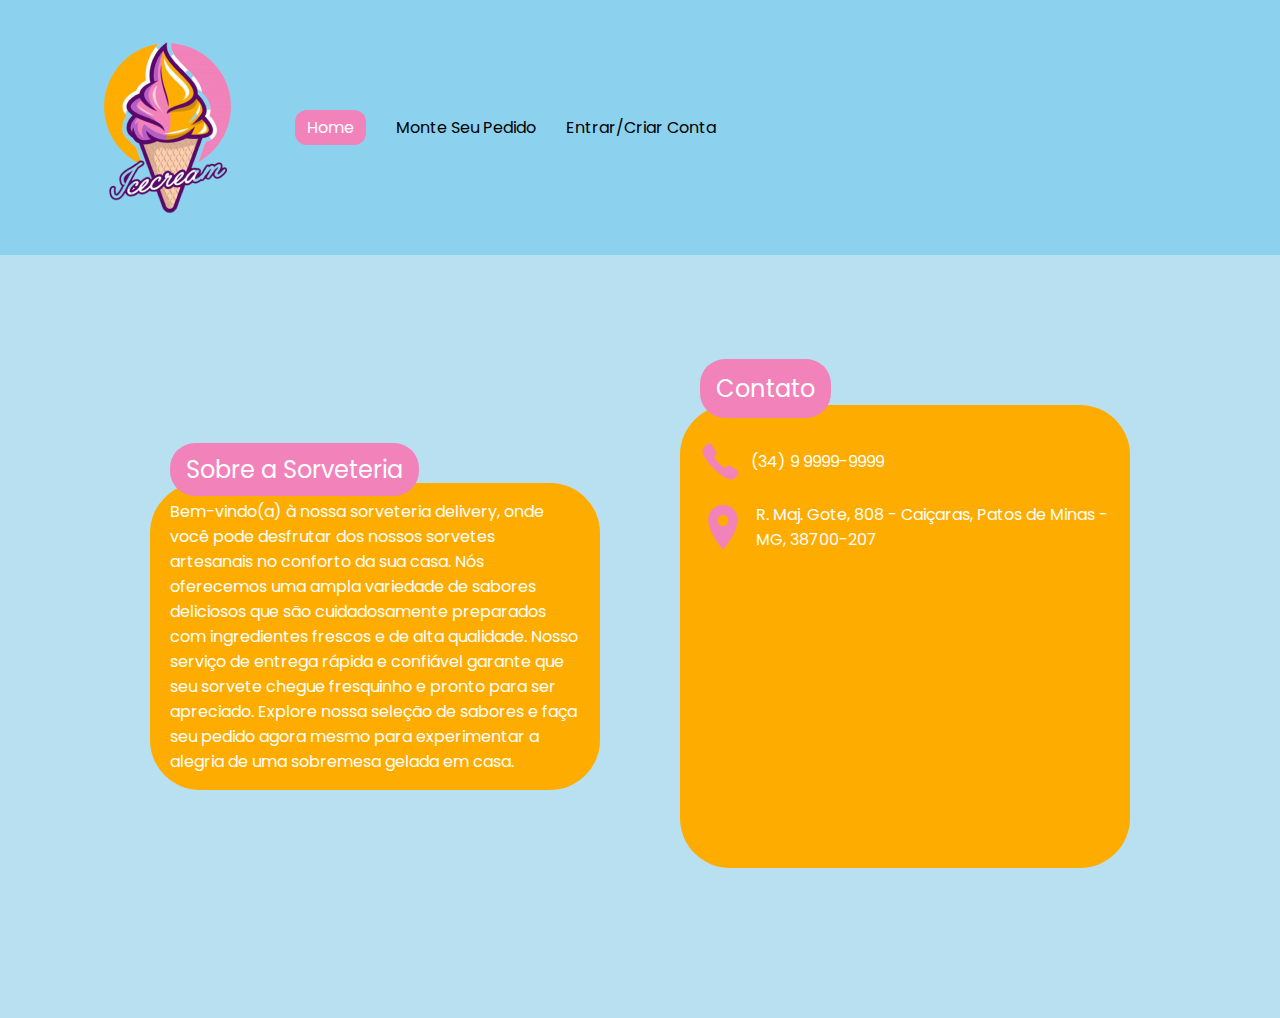
<file: index.html>
<!DOCTYPE html>
<html lang="pt-br">

<head>
    <meta charset="UTF-8">
    <meta http-equiv="X-UA-Compatible" content="IE=edge">
    <meta name="viewport" content="width=device-width, initial-scale=1.0">
    <title>Document</title>
    <link rel="stylesheet" href="css/index.css">
    <link rel="preconnect" href="https://fonts.googleapis.com">
    <link rel="preconnect" href="https://fonts.gstatic.com" crossorigin>
    <link href="https://fonts.googleapis.com/css2?family=Poppins:wght@300;400;500;600&display=swap" rel="stylesheet">
</head>

<body>
    <header>
        <div class="container navbar">
            <div class="navbar-img-left">
                <img src="img/Logo sorvete.png" alt="logo-Sorvete" id="logo">
                <ul class="navbar-left">
                    <li><a href="index.html" id="home">Home</a></li>
                    <li><a href="monteseupedido.html" id="monte-pedido">Monte Seu Pedido</a></li>
                    <li><a href="entrarcriarconta.html" id="entrar-conta">Entrar/Criar Conta</a></li>
                </ul>
            </div>
        </div>
    </header>

    <main class="container principal">
        <div class="sobre">
            <span>Sobre a Sorveteria</span>
            <p>Bem-vindo(a) à nossa sorveteria delivery, onde você pode desfrutar dos nossos sorvetes artesanais no
                conforto da sua casa. Nós oferecemos uma ampla variedade de sabores deliciosos que são cuidadosamente
                preparados com ingredientes frescos e de alta qualidade. Nosso serviço de entrega rápida e confiável
                garante que seu sorvete chegue fresquinho e pronto para ser apreciado. Explore nossa seleção de sabores
                e faça seu pedido agora mesmo para experimentar a alegria de uma sobremesa gelada em casa.</p>
        </div>
        <div class="contato">
            <span>Contato</span>
            <ul class="contato-ul">
                <ul>
                    <li><img src="img/icons8-phone-50 1.png" alt="celular"><a href="">(34) 9 9999-9999 </a></li>
                    <li><img src="img/icons8-location-50 1.png" alt="Localização"><a href="">R. Maj. Gote, 808 -
                            Caiçaras, Patos de Minas - MG, 38700-207</a></li>
                </ul>

                <!-- Mapa -->
                <iframe
                    src="https://www.google.com/maps/embed?pb=!1m18!1m12!1m3!1d3781.9705456934053!2d-46.5130656!3d-18.575366600000002!2m3!1f0!2f0!3f0!3m2!1i1024!2i768!4f13.1!3m3!1m2!1s0x94ae8b2bb045f6e9%3A0x5aec4642db24cc4e!2sR.%20Maj.%20Gote%2C%20808%20-%20Cai%C3%A7aras%2C%20Patos%20de%20Minas%20-%20MG%2C%2038700-107!5e0!3m2!1spt-BR!2sbr!4v1684526295030!5m2!1spt-BR!2sbr"
                    width="600" height="450" style="border:0;" allowfullscreen="" loading="lazy"
                    referrerpolicy="no-referrer-when-downgrade"></iframe>
            </ul>
        </div>
    </main>

</body>

</html>
</file>
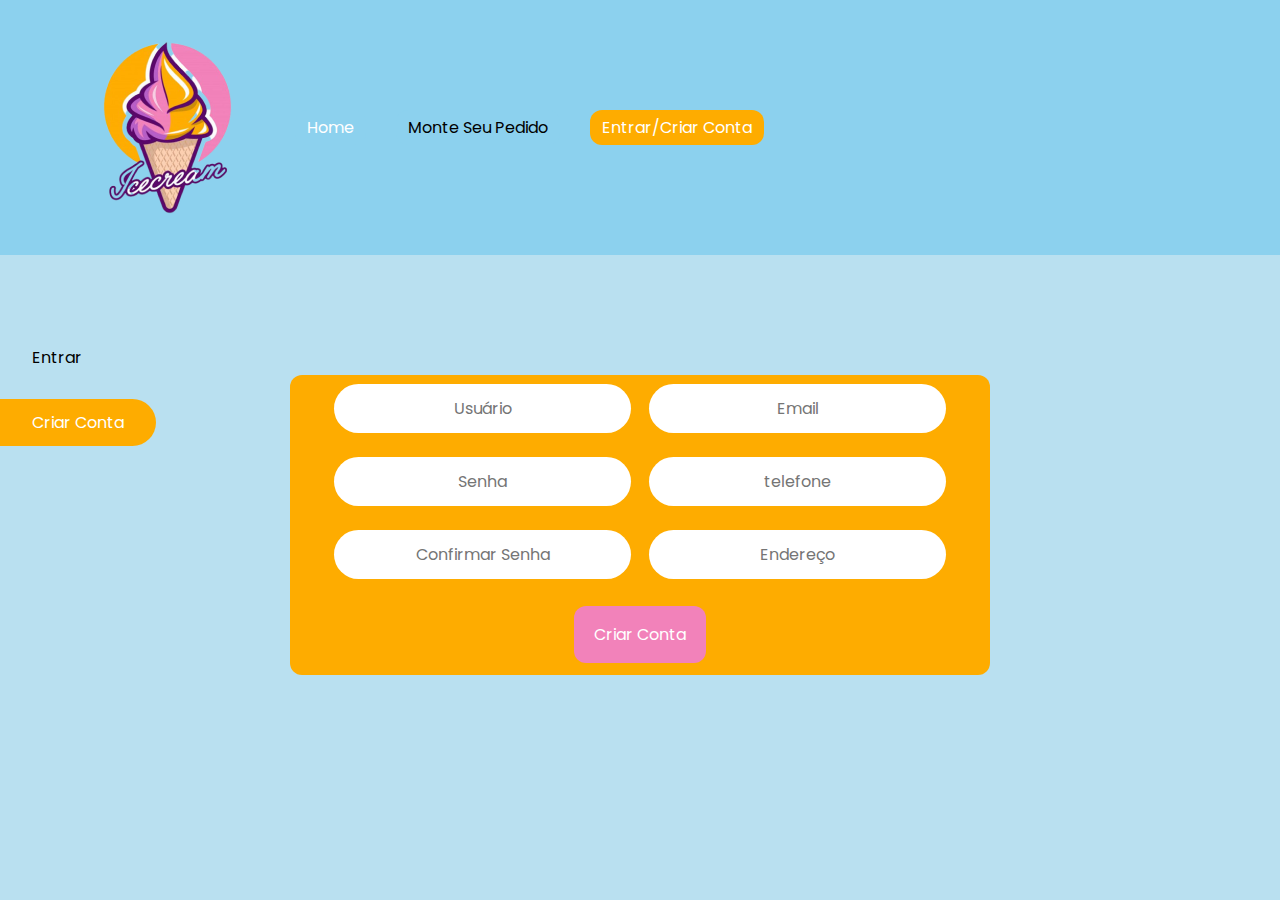
<file: criarconta.html>
<!DOCTYPE html>
<html lang="en">

<head>
    <meta charset="UTF-8">
    <meta http-equiv="X-UA-Compatible" content="IE=edge">
    <meta name="viewport" content="width=device-width, initial-scale=1.0">
    <title>Document</title>
    <link href="css/criar.css" rel="stylesheet">
    <link rel="stylesheet" href="css/monteseupedido.css">
    <link rel="stylesheet" href="css/index.css">
    <link rel="preconnect" href="https://fonts.googleapis.com">
    <link rel="preconnect" href="https://fonts.gstatic.com" crossorigin>
    <link href="https://fonts.googleapis.com/css2?family=Poppins:wght@300;400;500;600&display=swap" rel="stylesheet">
</head>

<body>
    <header>
        <div class="container navbar">
            <div class="navbar-img-left">
                <img src="img/Logo sorvete.png" alt="logo-Sorvete" id="logo">
                <ul class="navbar-left">
                    <li><a href="index.html" id="home">Home</a></li>
                    <li><a href="monteseupedido.html" id="monte-pedido">Monte Seu Pedido</a></li>
                    <li><a href="entrarcriarconta.html" id="entrar-conta">Entrar/Criar Conta</a></li>
                </ul>
            </div>
        </div>
    </header>
    <div class="left-bar"> <!-- Lista de acesso da esquerda -->
        <ul>
            <li><a id="entrar" href="entrarcriarconta.html">Entrar</a></li>
            <li><a id="criar" href="criarconta.html">Criar Conta</a></li>
        </ul>
    </div>
    <main class="main-container">
        <form action="" class="create">
            <div class="content">
                <div class="left">
                    <input type="text" placeholder="Usuário" name="usuario" id="usuario">
                    <input type="password" placeholder="Senha" name="senha" id="senha">
                    <input type="password" placeholder="Confirmar Senha" name="senha-c" id="senha-c">
                </div>
                <div class="rigth">
                    <input type="email" placeholder="Email" name="email" id="email">
                    <input type="text" placeholder="telefone" name="telefone" id="telefone">
                    <input type="text" placeholder="Endereço" name="endereco" id="endereco">
                </div>
            </div>
            <button type="submit" class="criar-conta" onclick="salvarConta()">Criar Conta</button>
        </form>
    </main>
    <script src="criar.js"></script>
</body>

</html>
</file>
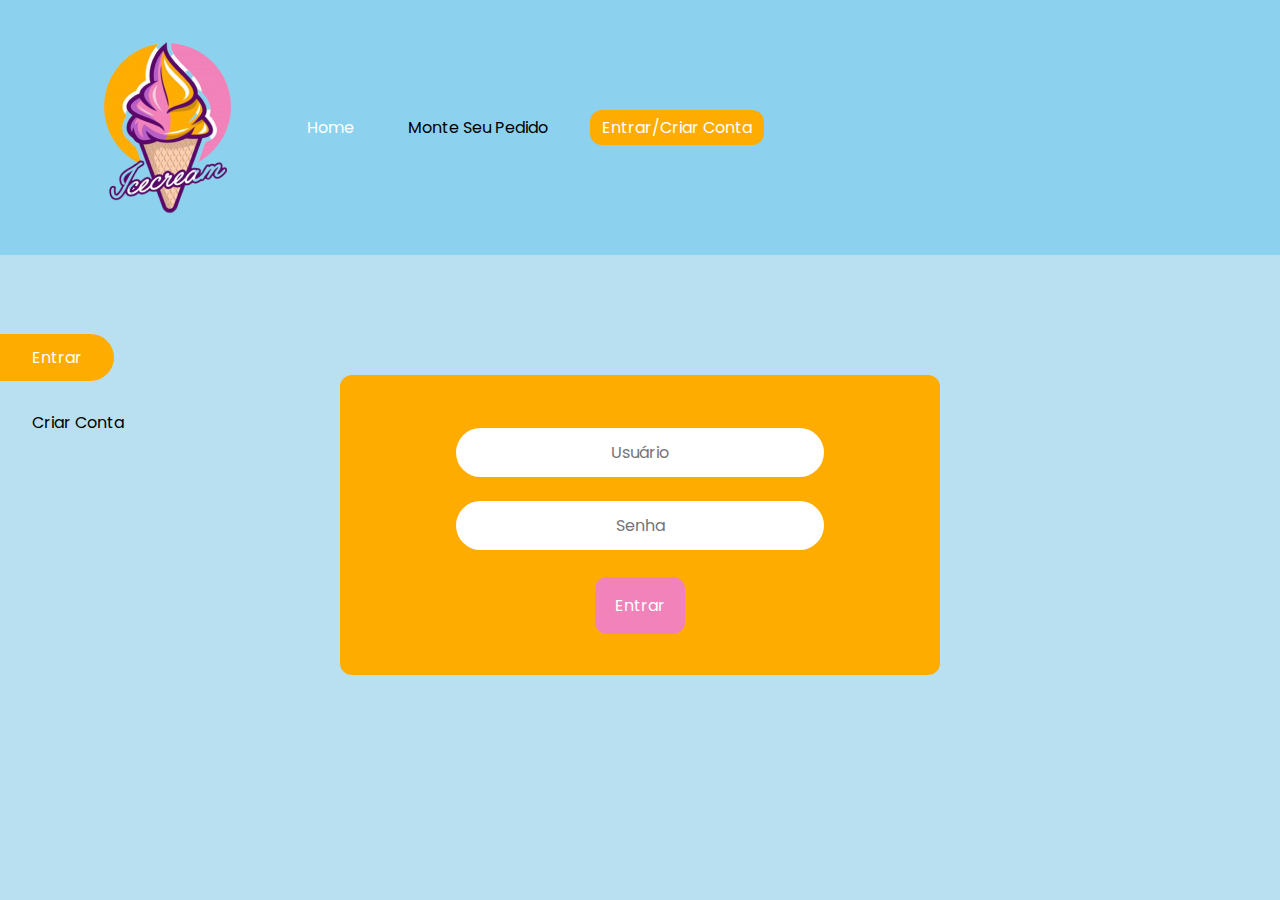
<file: entrarcriarconta.html>
<!DOCTYPE html>
<html lang="en">

<head>
    <meta charset="UTF-8">
    <meta http-equiv="X-UA-Compatible" content="IE=edge">
    <meta name="viewport" content="width=device-width, initial-scale=1.0">
    <title>Document</title>
    <link href="css/entracriar.css" rel="stylesheet">
    <link rel="stylesheet" href="css/monteseupedido.css">
    <link rel="stylesheet" href="css/index.css">
    <link rel="preconnect" href="https://fonts.googleapis.com">
    <link rel="preconnect" href="https://fonts.gstatic.com" crossorigin>
    <link href="https://fonts.googleapis.com/css2?family=Poppins:wght@300;400;500;600&display=swap" rel="stylesheet">
</head>

<body>
    <header>
        <div class="container navbar">
            <div class="navbar-img-left">
                <img src="img/Logo sorvete.png" alt="logo-Sorvete" id="logo">
                <ul class="navbar-left">
                    <li><a href="index.html" id="home">Home</a></li>
                    <li><a href="monteseupedido.html" id="monte-pedido">Monte Seu Pedido</a></li>
                    <li><a href="entrarcriarconta.html" id="entrar-conta">Entrar/Criar Conta</a></li>
                </ul>
            </div>
        </div>
    </header>
    <div class="left-bar"> <!-- Lista de acesso da esquerda -->
        <ul>
            <li><a id="entrar" href="entrarcriarconta.html">Entrar</a></li>
            <li><a id="criar" href="criarconta.html">Criar Conta</a></li>
        </ul>
    </div>
    <main class="main-container">
        <form action="" class="login">
            <input type="text" placeholder="Usuário" name="usuario" id="usuario">
            <input type="password" placeholder="Senha" name="senha" id="senha">
            <div class="checkbox">
                <!--<input type="checkbox" name="lembrar" id="lembrar">
                <label for="lembrar">Lembrar minha senha</label>  -->
            </div>
            <button type="submit" id="entrar-submit" onclick="logar()">Entrar</button>
        </form>
    </main>


    
    <script src="entrar.js"></script>
</body>

</html>
</file>
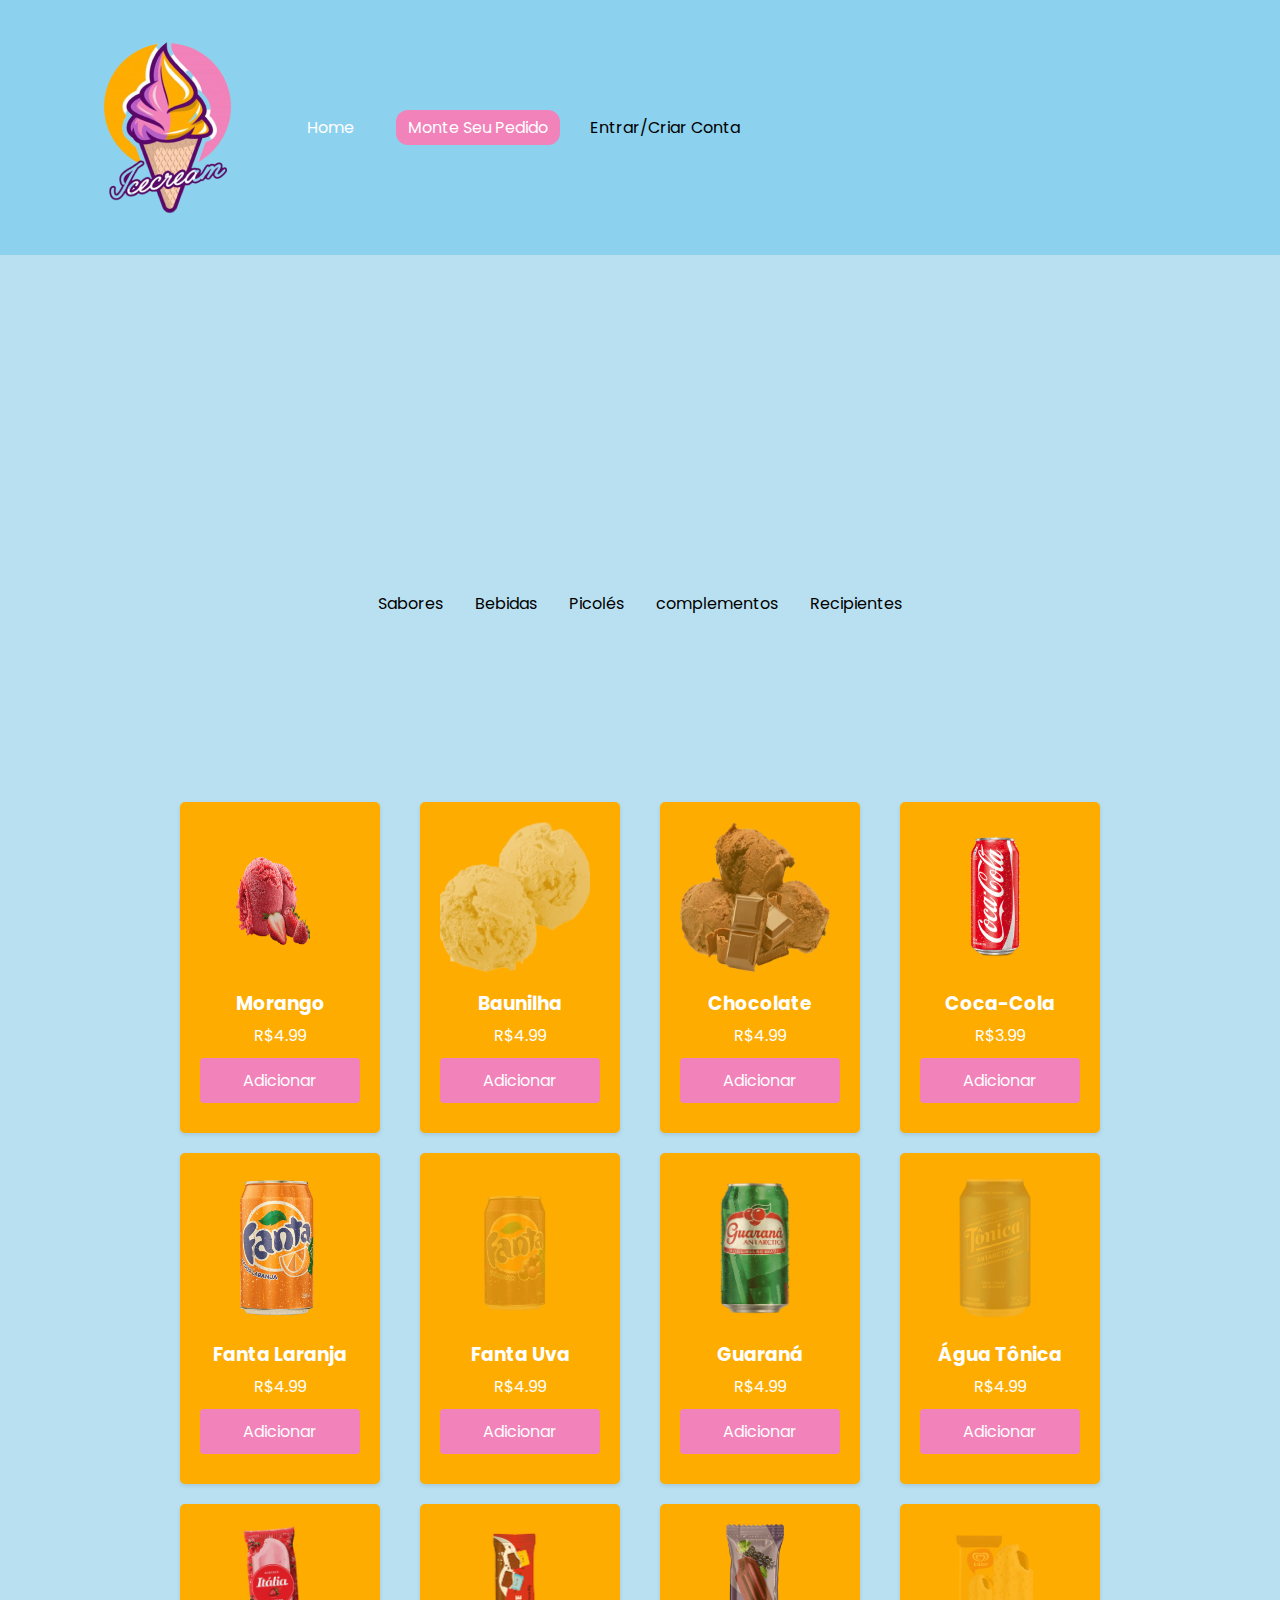
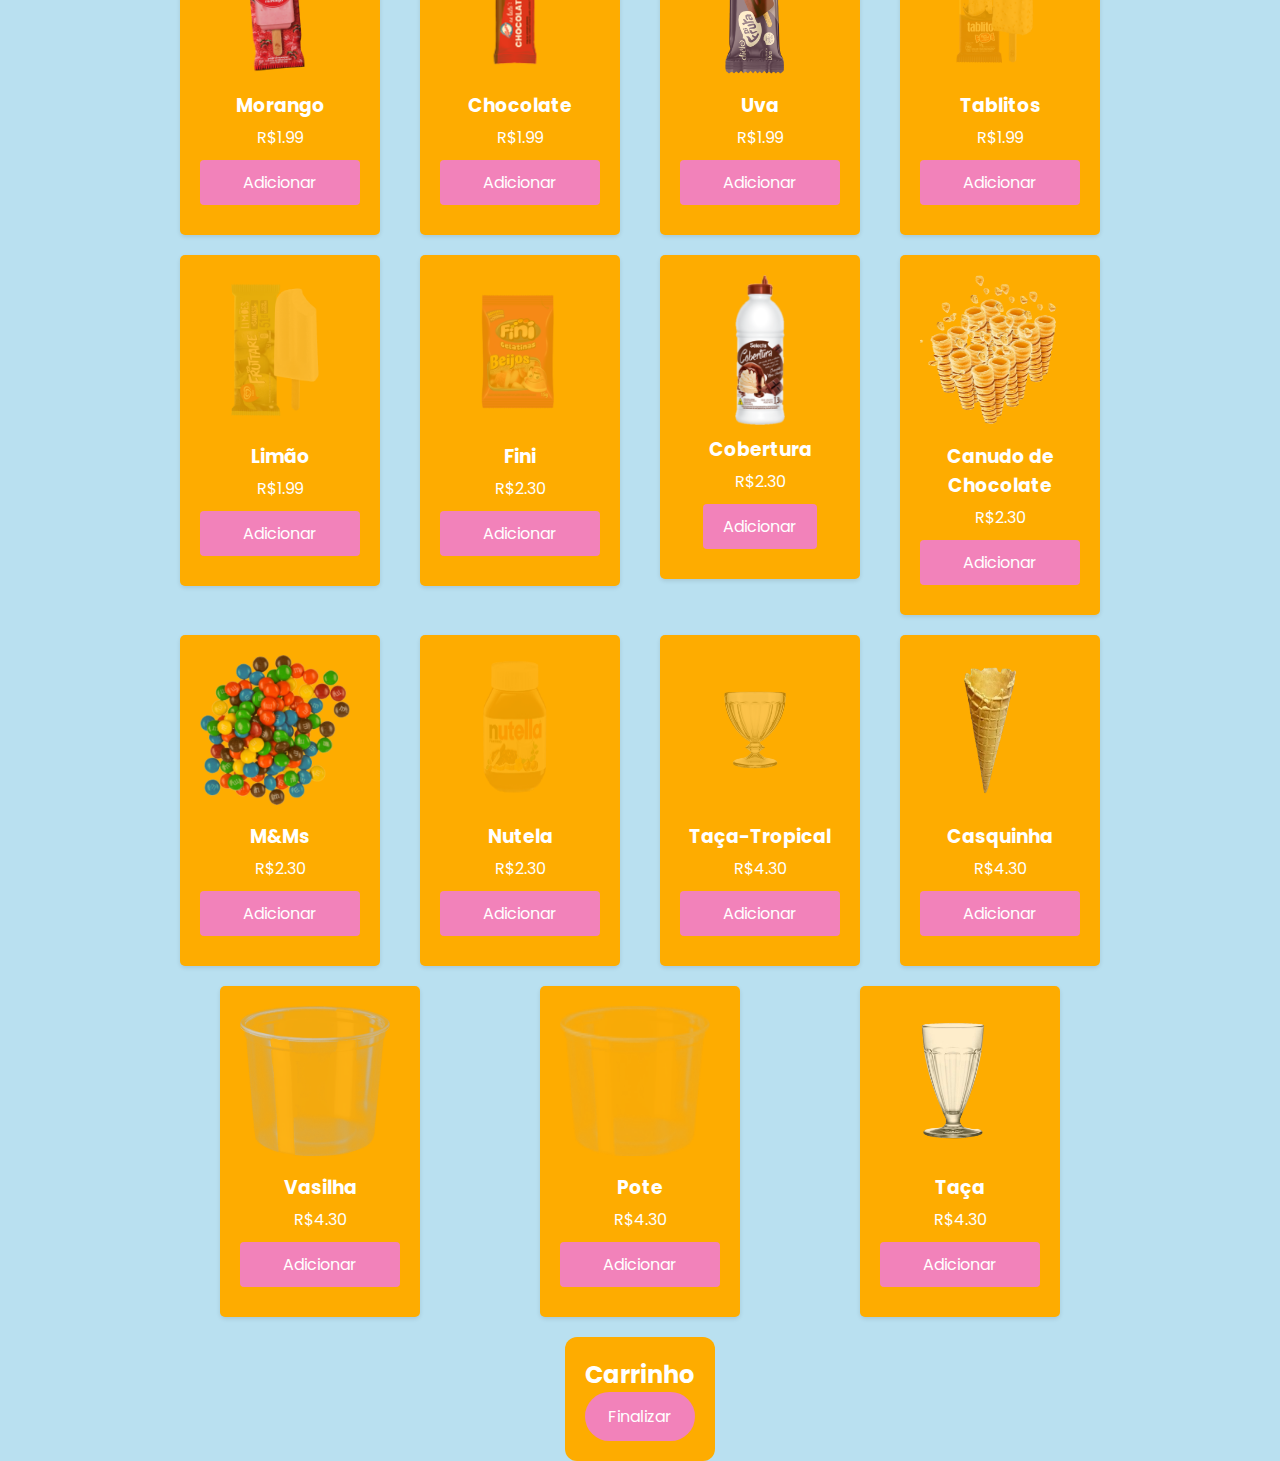
<file: monteseupedido.html>
<!DOCTYPE html>
<html lang="en">

<head>
    <meta charset="UTF-8">
    <meta http-equiv="X-UA-Compatible" content="IE=edge">
    <meta name="viewport" content="width=device-width, initial-scale=1.0">
    <title>Document</title>
    <link href="css/carrinho.css" rel="stylesheet">
    <link rel="stylesheet" href="css/monteseupedido.css">
    <link rel="stylesheet" href="css/index.css">
    <link rel="preconnect" href="https://fonts.googleapis.com">
    <link rel="preconnect" href="https://fonts.gstatic.com" crossorigin>
    <link href="https://fonts.googleapis.com/css2?family=Poppins:wght@300;400;500;600&display=swap" rel="stylesheet">
</head>

<body>
    <header>
        <div class="container navbar">
            <div class="navbar-img-left">
                <img src="img/Logo sorvete.png" alt="logo-Sorvete" id="logo">
                <ul class="navbar-left">
                    <li><a href="index.html" id="home">Home</a></li>
                    <li><a href="monteseupedido.html" id="monte-pedido">Monte Seu Pedido</a></li>
                    <li><a href="entrarcriarconta.html" id="entrar-conta">Entrar/Criar Conta</a></li>
                </ul>
            </div>
        </div>
    </header>
    <div class="container principal-div">
        <div class="sidebar">
            <ul>
                <li class="nav-item" onclick="showProducts('ice-cream')">Sabores</li>
                <li class="nav-item" onclick="showProducts('drinks')">Bebidas</li>
                <li class="nav-item" onclick="showProducts('popsicles')">Picolés</li>
                <li class="nav-item" onclick="showProducts('complementos')">complementos</li>
                <li class="nav-item" onclick="showProducts('recipientes')">Recipientes</li>
            </ul>
        </div>
        <div class="products">
            <div class="product-card ice-cream">
                <img class="product-image" src="img/sabores/image 28.png" alt="Ice Cream">
                <h3 class="product-name">Morango</h3>
                <p class="product-price">R$4.99</p>
                <a class="add-to-cart-btn">Adicionar</a>
            </div>
            <div class="product-card ice-cream">
                <img class="product-image" src="img/sabores/image 29.png" alt="Ice Cream">
                <h3 class="product-name">Baunilha</h3>
                <p class="product-price">R$4.99</p>
                <a class="add-to-cart-btn">Adicionar</a>
            </div>
            <div class="product-card ice-cream">
                <img class="product-image" src="img/sabores/image 30.png" alt="Ice Cream">
                <h3 class="product-name">Chocolate</h3>
                <p class="product-price">R$4.99</p>
                <a class="add-to-cart-btn">Adicionar</a>
            </div>
            <div class="product-card drinks">
                <img class="product-image" src="img/bebidas/image 20.png" alt="Drink">
                <h3 class="product-name">Coca-Cola</h3>
                <p class="product-price">R$3.99</p>
                <a class="add-to-cart-btn" href="#">Adicionar</a>
            </div>
            <div class="product-card drinks">
                <img class="product-image" src="img/bebidas/image 21.png" alt="Drink">
                <h3 class="product-name">Fanta Laranja</h3>
                <p class="product-price">R$4.99</p>
                <a class="add-to-cart-btn" href="#">Adicionar</a>
            </div>
            <div class="product-card drinks">
                <img class="product-image" src="img/bebidas/image 22.png" alt="Drink">
                <h3 class="product-name">Fanta Uva</h3>
                <p class="product-price">R$4.99</p>
                <a class="add-to-cart-btn" href="#">Adicionar</a>
            </div>
            <div class="product-card drinks">
                <img class="product-image" src="img/bebidas/image 23.png" alt="Drink">
                <h3 class="product-name">Guaraná</h3>
                <p class="product-price">R$4.99</p>
                <a class="add-to-cart-btn" href="#">Adicionar</a>
            </div>
            <div class="product-card drinks">
                <img class="product-image" src="img/bebidas/image 24.png" alt="Drink">
                <h3 class="product-name">Água Tônica</h3>
                <p class="product-price">R$4.99</p>
                <a class="add-to-cart-btn" href="#">Adicionar</a>
            </div>
            <div class="product-card popsicles">
                <img class="product-image" src="img/picoles/image 33.png" alt="Popsicle">
                <h3 class="product-name">Morango</h3>
                <p class="product-price">R$1.99</p>
                <a class="add-to-cart-btn" href="#">Adicionar</a>
            </div>
            <div class="product-card popsicles">
                <img class="product-image" src="img/picoles/image 35.png" alt="Popsicle">
                <h3 class="product-name">Chocolate</h3>
                <p class="product-price">R$1.99</p>
                <a class="add-to-cart-btn" href="#">Adicionar</a>
            </div>
            <div class="product-card popsicles">
                <img class="product-image" src="img/picoles/image 36.png" alt="Popsicle">
                <h3 class="product-name">Uva</h3>
                <p class="product-price">R$1.99</p>
                <a class="add-to-cart-btn" href="#">Adicionar</a>
            </div>
            <div class="product-card popsicles">
                <img class="product-image" src="img/picoles/image 37.png" alt="Popsicle">
                <h3 class="product-name">Tablitos</h3>
                <p class="product-price">R$1.99</p>
                <a class="add-to-cart-btn" href="#">Adicionar</a>
            </div>
            <div class="product-card popsicles">
                <img class="product-image" src="img/picoles/image 38.png" alt="Popsicle">
                <h3 class="product-name">Limão</h3>
                <p class="product-price">R$1.99</p>
                <a class="add-to-cart-btn" href="#">Adicionar</a>
            </div>
            <div class="product-card complementos">
                <img class="product-image"
                    src="img/complementos/bala_fini_gelatina_de_beijos_morango_15g_c609707b-9ddd-47b1-8332-6b283944dd9b-removebg-preview 1.png"
                    alt="Popsicle">
                <h3 class="product-name">Fini</h3>
                <p class="product-price">R$2.30</p>
                <a class="add-to-cart-btn" href="#">Adicionar</a>
            </div>
            <div class="product-card complementos">
                <div class="recipientes-f">
                    <img class="product-image" src="img/complementos/image 31.png" alt="Popsicle" id="calda-chocolate">
                    <h3 class="product-name">Cobertura</h3>
                    <p class="product-price">R$2.30</p>
                    <a class="add-to-cart-btn" href="#">Adicionar</a>
                </div>
            </div>
            <div class="product-card complementos">
                <img class="product-image" src="img/complementos/image 32.png" alt="Popsicle">
                <h3 class="product-name">Canudo de Chocolate</h3>
                <p class="product-price">R$2.30</p>
                <a class="add-to-cart-btn" href="#">Adicionar</a>
            </div>
            <div class="product-card complementos">
                <img class="product-image"
                    src="img/complementos/kisspng-jelly-bean-bead-plastic-fruit-johnvince-m-amp-m-amp-apos-s-fortinos-5b6c41f78fb027 1.png"
                    alt="Popsicle">
                <h3 class="product-name">M&Ms</h3>
                <p class="product-price">R$2.30</p>
                <a class="add-to-cart-btn" href="#">Adicionar</a>
            </div>
            <div class="product-card complementos">
                <img class="product-image"
                    src="img/complementos/png-transparent-cream-chocolate-spread-nutella-white-chocolate-chocolate-food-sauces-superfood-removebg-preview 1.png"
                    alt="Popsicle">
                <h3 class="product-name">Nutela</h3>
                <p class="product-price">R$2.30</p>
                <a class="add-to-cart-btn" href="#">Adicionar</a>
            </div>
            <div class="product-card recipientes">
                <img class="product-image"
                    src="img/recipientes/0179_taca-sorvete-tropical-300ml-nadir-0412_m1_637515750415090942-removebg-preview 1.png"
                    alt="Popsicle">
                <h3 class="product-name">Taça-Tropical</h3>
                <p class="product-price">R$4.30</p>
                <a class="add-to-cart-btn" href="#">Adicionar</a>
            </div>
            <div class="product-card recipientes">
                <img class="product-image" src="img/recipientes/image 25.png" alt="Popsicle">
                <h3 class="product-name">Casquinha</h3>
                <p class="product-price">R$4.30</p>
                <a class="add-to-cart-btn" href="#">Adicionar</a>
            </div>
            <div class="product-card recipientes">
                <img class="product-image" src="img/recipientes/image 26.png" alt="Popsicle">
                <h3 class="product-name">Vasilha</h3>
                <p class="product-price">R$4.30</p>
                <a class="add-to-cart-btn" href="#">Adicionar</a>
            </div>
            <div class="product-card recipientes">
                <img class="product-image" src="img/recipientes/image 27.png" alt="Popsicle">
                <h3 class="product-name">Pote</h3>
                <p class="product-price">R$4.30</p>
                <a class="add-to-cart-btn" href="#">Adicionar</a>
            </div>
            <div class="product-card recipientes">
                <img class="product-image"
                    src="img/recipientes/taca-para-sorvete-rock-bar-380ml-bormioli-removebg-preview 1.png"
                    alt="Popsicle">
                <h3 class="product-name">Taça</h3>
                <p class="product-price">R$4.30</p>
                <a class="add-to-cart-btn" href="#">Adicionar</a>
            </div>
        </div>
        <div class="cart-container">
            <h2>Carrinho</h2>
            <ul id="cart-items">
            </ul>
            <button onclick="sendWhatsAppMessage()" id="finalizar">Finalizar</button>
        </div>

        <script>
            // Add your JavaScript code here
            function showProducts(category) {
                const productCards = document.querySelectorAll('.product-card');
                productCards.forEach(card => {
                    if (card.classList.contains(category)) {
                        card.style.display = 'block';
                    } else {
                        card.style.display = 'none';
                    }
                });
            }
            let cartItems = [];

            function showProducts(category) {
                const productCards = document.querySelectorAll('.product-card');
                productCards.forEach(card => {
                    if (card.classList.contains(category)) {
                        card.style.display = 'block';
                    } else {
                        card.style.display = 'none';
                    }
                });
            }

            function addToCart(productName, price) {
                cartItems.push({ name: productName, price: price });
                updateCart();
            }

            function updateCart() {
                const cartList = document.getElementById('cart-items');
                cartList.innerHTML = '';

                cartItems.forEach(item => {
                    const listItem = document.createElement('li');
                    listItem.textContent = `${item.name} - $${item.price}`;
                    cartList.appendChild(listItem);
                });
            }

            window.addEventListener('DOMContentLoaded', () => {
                const addToCartButtons = document.querySelectorAll('.add-to-cart-btn');
                addToCartButtons.forEach(button => {
                    button.addEventListener('click', () => {
                        const productCard = button.parentNode;
                        const productName = productCard.querySelector('.product-name').textContent;
                        const productPrice = productCard.querySelector('.product-price').textContent;

                        addToCart(productName, productPrice);
                    });
                });
            });

            function sendWhatsAppMessage() {
                const message = generateWhatsAppMessage();
                const whatsappLink = window.open(`https://api.whatsapp.com/send?phone=34999426661&text=${message}`);
                window.open(whatsappLink);
            }

            function generateWhatsAppMessage() {
                let message = 'Olá! Gostaria dos seguintes itens:\n\n';

                cartItems.forEach(item => {
                    message += `- ${item.name} - $${item.price}\n`;
                });

                message += '\nTotal: $' + calculateTotalPrice();

                return message;
            }

            function calculateTotalPrice() {
                let totalPrice = 0;
                cartItems.forEach(item => {
                    totalPrice += parseFloat(item.price.replace('$', ''));
                });
                return totalPrice.toFixed(2);
            }
        </script>
        <script src="index.js"></script>
</body>

</html>
</file>
<file: css/index.css>
body {
    background-color: #B9E0F0;
}

* {
    font-family: 'Poppins', Arial, Helvetica, sans-serif;
    margin: 0;
    padding: 0;
    box-sizing: border-box;
}

.container {
    max-width: 1200px;
    margin: 0 auto;
}

/* Início do Header */

.navbar {
    display: flex;
    align-items: center;
    justify-content: space-between;
}

.navbar-img-left {
    display: flex;
    align-items: center;
    justify-content: center;
}

.navbar-left {
    display: flex;
    align-items: center;
    gap: 30px;
    list-style: none;
    flex-wrap: wrap;
}

.navbar-rigth {
    display: flex;
    align-items: center;
    gap: 30px;
    list-style: none;
}

.navbar-rigth img {
    background-color: #F282BA;
    padding: 2px;
    border-radius: 500px;
}

.header-img {
    width: 41px;
}

header {
    background-color: #8CD1EE;
}

a {
    text-decoration: none;
    color: #000;
}

#home {
    background-color: #F282BA;
    color: #fff;
    padding: 6px 12px;
    border-radius: 12px;
}

/* Fim do header */

/* Início do Main */

.principal {
    display: flex;
    justify-content: center;
    align-items: center;
    gap: 80px;
}

.sobre,.contato {
    max-width: 450px;
    background-color: #FEAC00;
    margin: 150px 0;
    padding: 16px 20px;
    color: #fff;
    border-radius: 50px;
    position: relative;
}

.sobre span {
    position: absolute;
    top: -13%;
    background-color: #F282BA;
    border-radius: 25px;
    padding: 9px 16px;
    font-size: 24px;
}

.contato a {
    color: #fff;
}

.contato-ul {
    display: flex;
    justify-content: center;
    align-items: center;
    flex-direction: column;
}

.contato-ul ul li {
    display: flex;
    align-items: center;
    margin-top: 20px;
    gap: 10px;
}

.contato li {
    list-style: none;
}

.contato span {
    position: absolute;
    top: -10%;
    background-color: #F282BA;
    border-radius: 25px;
    padding: 12px 16px;
    font-size: 24px;
}

.contato iframe {
    max-width: 300px;
    max-height: 300px;
    border-radius: 12px;
}
/* Fim do Main */

@media screen and (max-width: 800px) {
    .navbar-img-left {
        flex-direction: column;
    }
    .navbar-img-left img {
        width: 150px;
    }
    .principal {
        flex-direction: column;
    }
    .sobre, .contato {
        margin: 50px;
    }
    .sobre {
        margin-top: 150px;
    }
}
</file>
<file: css/criar.css>
#criar {
    background-color: #feac00;
    border-radius: 0px 25px 25px 0px;
    color: #fff;
}

#entrar-conta {
    background-color: #feac00;
    padding: 6px 12px;
    border-radius: 12px;
    color: #fff;
}

.create {
    display: flex;
    align-items: center;
    justify-content: center;
    flex-direction: column;
    background-color: #feac00;
    padding: 60px;
    border-radius: 12px;
    width: 700px;
    height: 300px;
    margin-bottom: 150px;
}

.content {
    display: flex;
    gap: 50px;
}

.content input {
    all: unset;
    background-color: #fff;
    border-radius: 50px;
    padding: 12px 16px;
    margin: 12px 16px;
    text-align: center;
    width: 100%;
    height: 25px;
}

.left,
.rigth {
    display: flex;
    flex-direction: column;
    align-items: center;
    justify-content: center;
}

.criar-conta {
    all: unset;
    background-color: #F282BA;
    color: #fff;
    margin-top: 15px;
    margin-bottom: 15px;
    padding: 16px 20px;
    border-radius: 12px;
    transition: 0.3s ease;
}

.criar-conta:hover {
    cursor: pointer;
    transform: scale(1.05);
}
</file>
<file: css/monteseupedido.css>
#monte-pedido {
    background-color: #F282BA;
    padding: 6px 12px;
    border-radius: 12px;
}

#home {
    background-color: #8CD1EE;
}

.left-bar {
    display: inline-flex;
    position: absolute;
    flex-direction: column;
    justify-content: center;
    margin: 50px 0;
    font-size: 16px;
    
}

.left-bar ul li {
    margin: 40px 0px; 
    list-style: none;
}

.left-bar ul li a {
    padding: 12px 32px;
}

#recipiente {
    background-color: #F282BA;
    border-radius: 0px 25px 25px 0px;
    color: #fff;
}

.recipientes-listas {
    list-style: none;
}

.recipientes-listas img {
    max-width: 150px;
}
.recipientes-sorvete {
    scale: 0.8;
}

*{
    outline: 0px solid red;
}

.main-container {
    max-width: 1200px;
    margin: 0 auto;
    margin-top: 120px;
    display: flex;
    justify-content: center;
    align-items: center;
}

.galery, .amostragem-r {
    display: flex;
    justify-content: center;
    align-items: center;
    gap: 50px;
    position: relative;
}

.galery {
    flex-direction: row;
}

.recipiente {
    display: none;
}

.amostragem-r {
    max-width: 100%;
    margin: 0 auto;
    flex-wrap: wrap;
}

.amostragem-r img {
    width: 150px;
}

.galery {
    max-width: 1200px;
    margin-left: 100px;
}

ul{
    list-style: none;
}

.active {
    background-color: #FEAC00;
    border-radius: 42px;
    position: relative;
    z-index: -1;
    list-style: none;
    width: 250px;
    height: 250px;
    display: flex;
    flex-direction: column;
    align-items: center;
    justify-content: center;
    scale: 1.1;
    transition: 0.5s ease;
}

.inactive {
    background-color: none;
    transition: 0.5s ease;
}

.active .recipiente {
    display: block;
    text-align: center;
    color: #fff;
    font-size: 18px;
    font-weight: bold;  
}

.amostragem-r a {
    display: none;
}

.active a {
    display: block;
    background-color: #F282BA;
    padding: 6px 16px;
    border-radius: 12px;
    text-align: center;
    color: #fff;
}


.galery button {
    all: unset;
    background-color: #FEAC00;
    scale: 1.5;
    padding: 4px 12px;
    border-radius: 500px;
    color: #fff;
    cursor: pointer;
    transition: 0.3s ease;
}

.galery button:hover {
    transform: scale(1.70);
}

.galery, .amostragem-s {
    display: flex;
    justify-content: center;
    align-items: center;
    gap: 50px;
    position: relative;
}

.amostragem-s {
    max-width: 100%;
    margin: 0 auto;
    flex-wrap: wrap;
}

.amostragem-s img {
    width: 150px;
}





@media screen and (max-width: 800px) {
    .left-bar ul {
        display: inline-flex;
        flex-wrap: wrap;
        justify-content: center;
        align-items: center;
    }
    #recipiente {
        background-color: #F282BA;
        border-radius: 25px;
    }
}

@media screen and (max-width: 450px) {
    .navbar-rigth {
        display: flex;
        align-items: center;
        gap: 30px;
        list-style: none;
        flex-direction: column;
    }
    .galery button {
        display: none;
    }
    .amostragem-r {
        margin-top: 200px;
    }
}
</file>
<file: css/entracriar.css>
#entrar-conta {
    background-color: #feac00;
    padding: 6px 12px;
    border-radius: 12px;
    color: #fff;
}

#entrar {
    background-color: #feac00;
    border-radius: 0px 25px 25px 0px;
    color: #fff;
}

.login {
    display: flex;
    align-items: center;
    justify-content: center;
    flex-direction: column;
    background-color: #feac00;
    padding: 20px;
    border-radius: 12px;
    width: 600px;
    height: 300px;
    margin-bottom: 150px;
}

#usuario, #senha {
    all: unset;
    background-color: #fff;
    border-radius: 50px;
    padding: 12px 16px;
    margin: 12px 16px;
    text-align: center;
    width: 60%;
    height: 25px;
}

#entrar-submit {
    all: unset;
    background-color: #F282BA;
    color: #fff;
    margin-top: 15px;
    padding: 16px 20px;
    border-radius: 12px;
    transition: 0.3s ease;
}

#entrar-submit:hover {
    cursor: pointer;
    transform: scale(1.05);
}
</file>
<file: css/carrinho.css>
#carrinho-img {
    background-color: #feac00;
}

.carrinho-div {
    position: relative;
}

.carrinho-div span {
    position: absolute;
    background-color: #f282ba;
    padding: 2px 12px;
    border-radius: 500px;
    top: -25%;
    right: -30%;
}


.principal-div {
    display: flex;
    flex-direction: column;
    align-items: center;
    justify-content: center;
}

.sidebar {
    width: 20%;
    padding: 20px;
    margin-top: 300px;
}

.sidebar ul {
    display: flex;
    justify-content: center;
    align-items: center;
    flex-direction: row;
}

.sidebar li {
    padding: 16px;
    text-align: center;
    transition: 0.5s ease;
}

.sidebar li:hover {
    cursor: pointer;
    background-color: #F282BA;
    color: #fff;
    border-radius: 500px;
    transform: scale(1.2);
}

.products {
    width: 80%;
    display: flex;
    flex-wrap: wrap;
    justify-content: space-around;
    align-items: flex-start;
    margin-top: 150px;
}

.product-card {
    width: 200px;
    padding: 20px;
    margin-bottom: 20px;
    background-color: #FEAC00;
    border-radius: 5px;
    box-shadow: 0 2px 4px rgba(0, 0, 0, 0.1);
}

.product-image {
    width: 150px;
    height: 150px;
    margin: 0 auto;
}

.product-name {
    text-align: center;
    font-weight: bold;
    margin-top: 10px;
    color: #fff;
}

.product-price {
    text-align: center;
    margin-top: 5px;
    color: #fff;
}

.add-to-cart-btn {
    display: block;
    margin: 10px auto;
    padding: 10px 20px;
    background-color: #F282BA;
    color: #ffffff;
    text-align: center;
    text-decoration: none;
    border-radius: 4px;
}

#calda-chocolate {
    width: 50px;
}

.recipientes-f {
    display: flex;
    justify-content: center;
    align-items: center;
    flex-direction: column;
}

.cart-container {
    padding: 20px;
    background-color: #FEAC00;
    border-radius: 12px;
    display: flex;
    flex-direction: column;
    color: #fff;
}

.cart-container h2 {
    text-align: center;
}

#cart-items {
    list-style-type: none;
    padding: 0;
}

#cart-items li {
    margin-bottom: 5px;
}


#finalizar {
    all: unset;
    text-align: center;
    background-color: #f282ba;
    padding: 12px 16px;
    border-radius: 500px;
}
</file>
